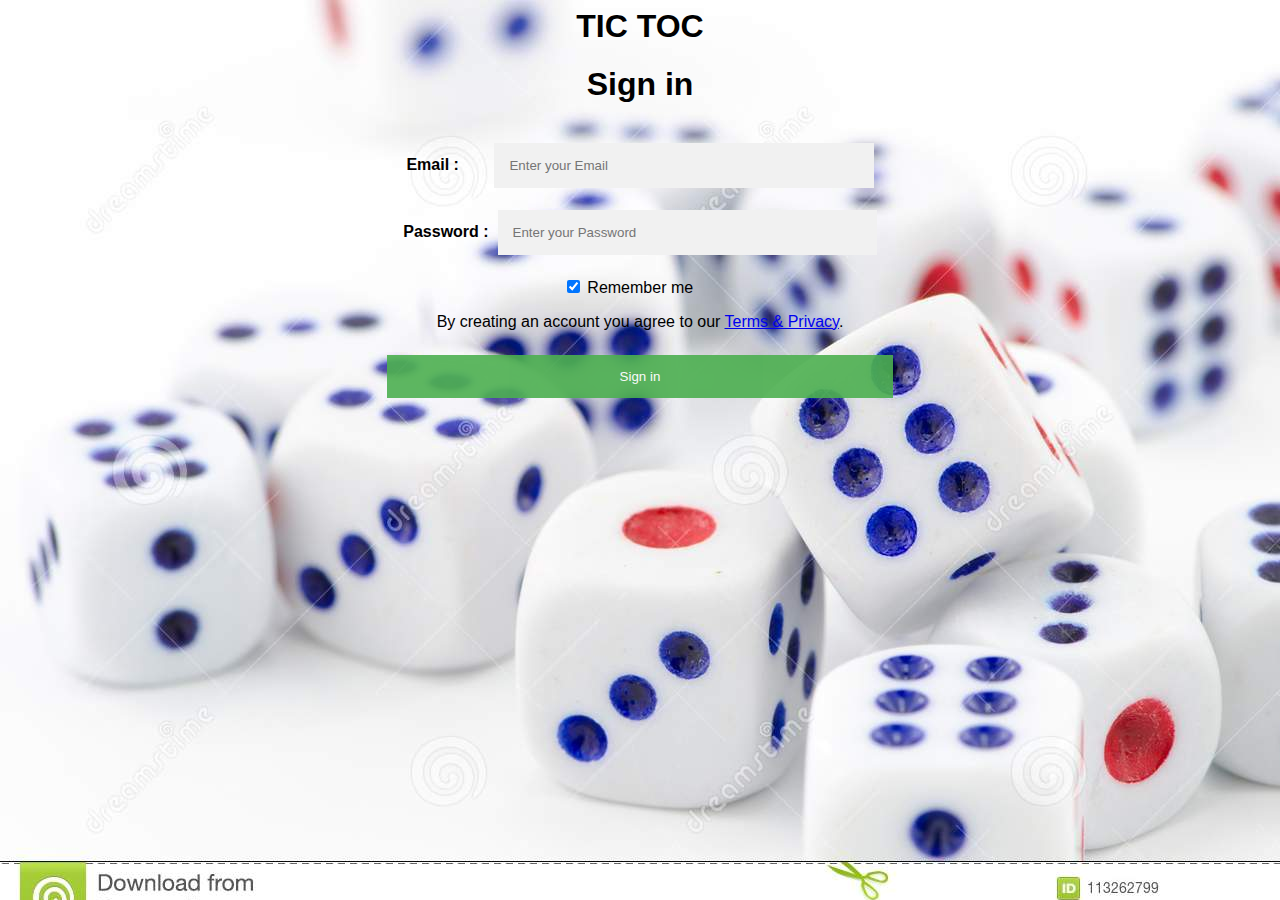
<file: ankit/index.html>
<html>
<head>
<title>sign in</title>
<style>
body{
background-image: url("game.png");
}
	</style>

<link rel="stylesheet" type="text/css" href="Login.css">
<script src="http://ajax.googleapis.com/ajax/libs/jquery/1.11.1/jquery.min.js"></script>
 <script>

function call(){
    debugger;
       var Email = document.getElementById("Email").value;
        var Pass = document.getElementById("Pass").value;
        localStorage.setItem("Email",Email.value);
        localStorage.setItem("Pass",Pass.value);
        console.log(localStorage.getItem("Username"));
        console.log(localStorage.getItem("Password"));
        $.ajax({
            
                    
                    type:'GET',
                
            url: 'http://localhost:54411//api/Ticgames',
            success:function(res){
          // var getemail =res.User_Name;
         // var getpwd =res.Password;
                
                if(Email.value == res.Email){
                    if(Pass.value == res.Pass){
                        alert("successfully login")
                        window.location.href  = "Tac1.html";
                           
                        
                }
    
}
        }
               });
}
     
               
    </script>

</head>
<body>

<center>
<h1><b>TIC TOC </b></h1>
<h1><b>Sign in</b></h1>
<br>
<b>Email              :&nbsp;&nbsp;&nbsp;&nbsp;&nbsp;&nbsp;&nbsp;&nbsp;<input type="email" placeholder="Enter your Email" id="Email"/><br></b>
<b>Password           :&nbsp;&nbsp;<input type="Password" placeholder="Enter your Password" id="Pass"/><br></b>

<input type="checkbox" checked="checked" name="remember" style="margin-left:-20px;"> Remember me </input><br>
<p>By creating an account you agree to our <a href="#">Terms & Privacy</a>.</p>
         <button type="submit" class="dropdown" onclick="call()">Sign in</button>
  
    </body>
</html>
</file>
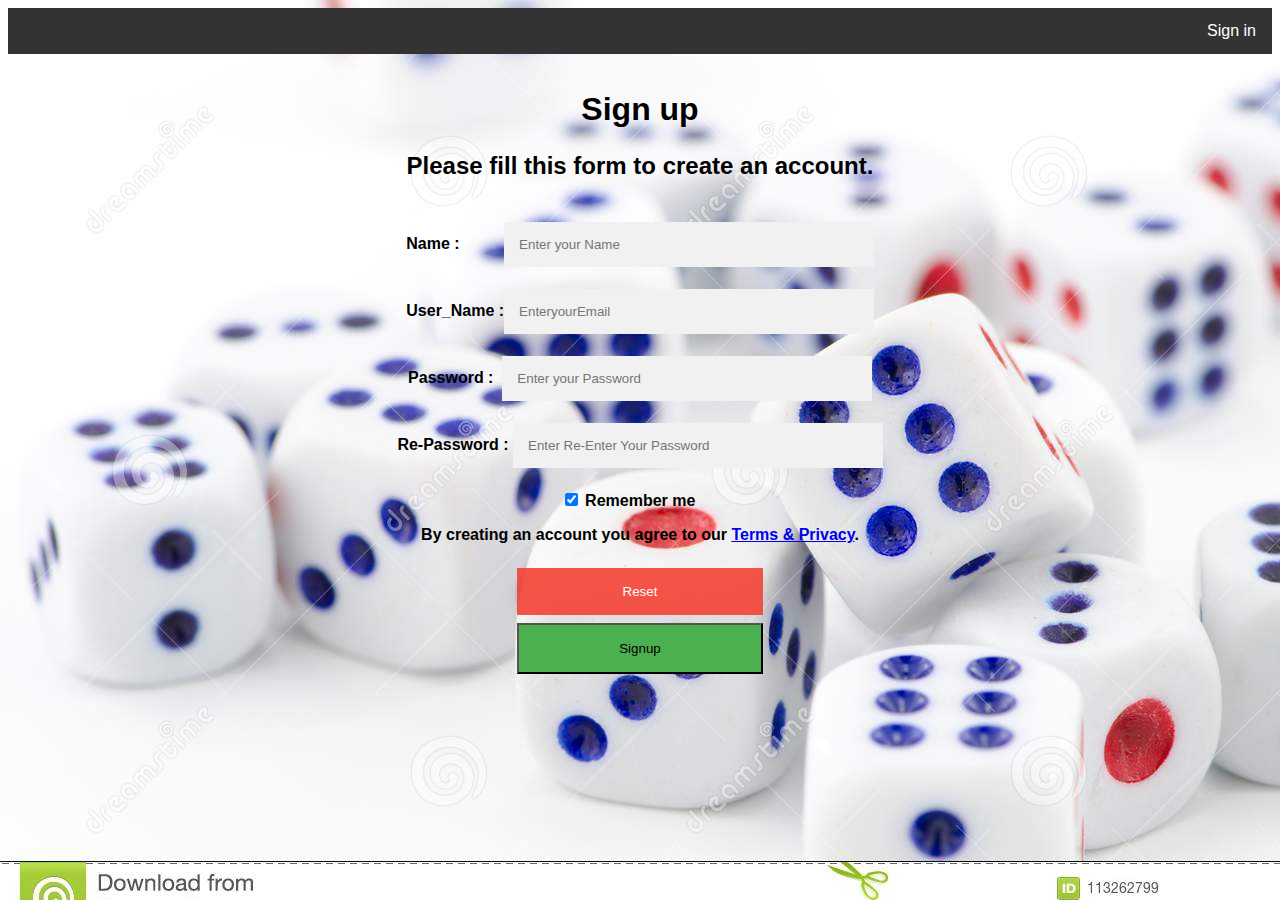
<file: ankit/ankitdetail page.html>
<html>
    <head>
        <title>sign up Page</title>
        <style>
            body{
                background-image: url("game.png");
            }
        </style>

        <link rel="stylesheet" type="text/css" href="ankitdetail.css">
        
        <script src="http://ajax.googleapis.com/ajax/libs/jquery/1.11.1/jquery.min.js">
 
 
  src="https://code.jquery.com/jquery-3.3.1.js"
  integrity="sha256-2Kok7MbOyxpgUVvAk/HJ2jigOSYS2auK4Pfzbm7uH60="
  crossorigin="anonymous">
       
        </script>
                
                <script>
            function call(){
                debugger;
    
                var user=document.getElementById("user").value;
                var pass=document.getElementById("pass").value;
           //     var repass=document.getElementById("repass").value;

                var signupData={
                    
                    "Email":user,
                    "Pass":pass,
              /* "Re-password":repass,*/

                }

                $.ajax({

                    url:"http://localhost:54411//api/Ticgames",
                    data:signupData,
                    type:'post',
                    dataType:'json',
                    success:function(res){
                        console.log(res);
                       window.location="index.html"
                        alert("Player details has been created");
                    }
                });
            }
        </script>
    </head>
    <body>


        <form>
            <div class="header">
                <div class="navbar">
                    <a href="index.html">Sign in</a>
                    
                </div>
            </div>
            <div class ="container">

                <center>
                    <b>
                        <h1><b>Sign up</b></h1>
                        <h2><p>Please fill this form to create an account.</p></h2>
                        <br>
                        Name          :&nbsp;&nbsp;&nbsp;&nbsp;&nbsp;&nbsp;&nbsp;&nbsp;&nbsp;&nbsp;<input type="text" placeholder="Enter your Name" Id="name"><br>
                        User_Name     :<input type="email" placeholder="EnteryourEmail" Id="user"><br>
                        Password      :&nbsp;&nbsp;<input type="Password" placeholder="Enter your Password" Id="pass"><br>
                        Re-Password   : <input type="Password" Id="repass" placeholder="Enter Re-Enter Your Password"><br> 

                        <input type="checkbox" checked="checked" name="remember" style="margin-left:-20px;" id=""> Remember me<br>
                    <p>By creating an account you agree to our <a href="#">Terms & Privacy</a>.</p>
                    <div class="clearfix">
                        <button type="button" class="Cancel">Reset</button><br>
                        <input type="button" value="Signup" name="submit" class="signupbtn" onclick="call()">
                    </div>

                    </b>

                </center>
            </div>

        </form>

    </body>
</html>
</file>
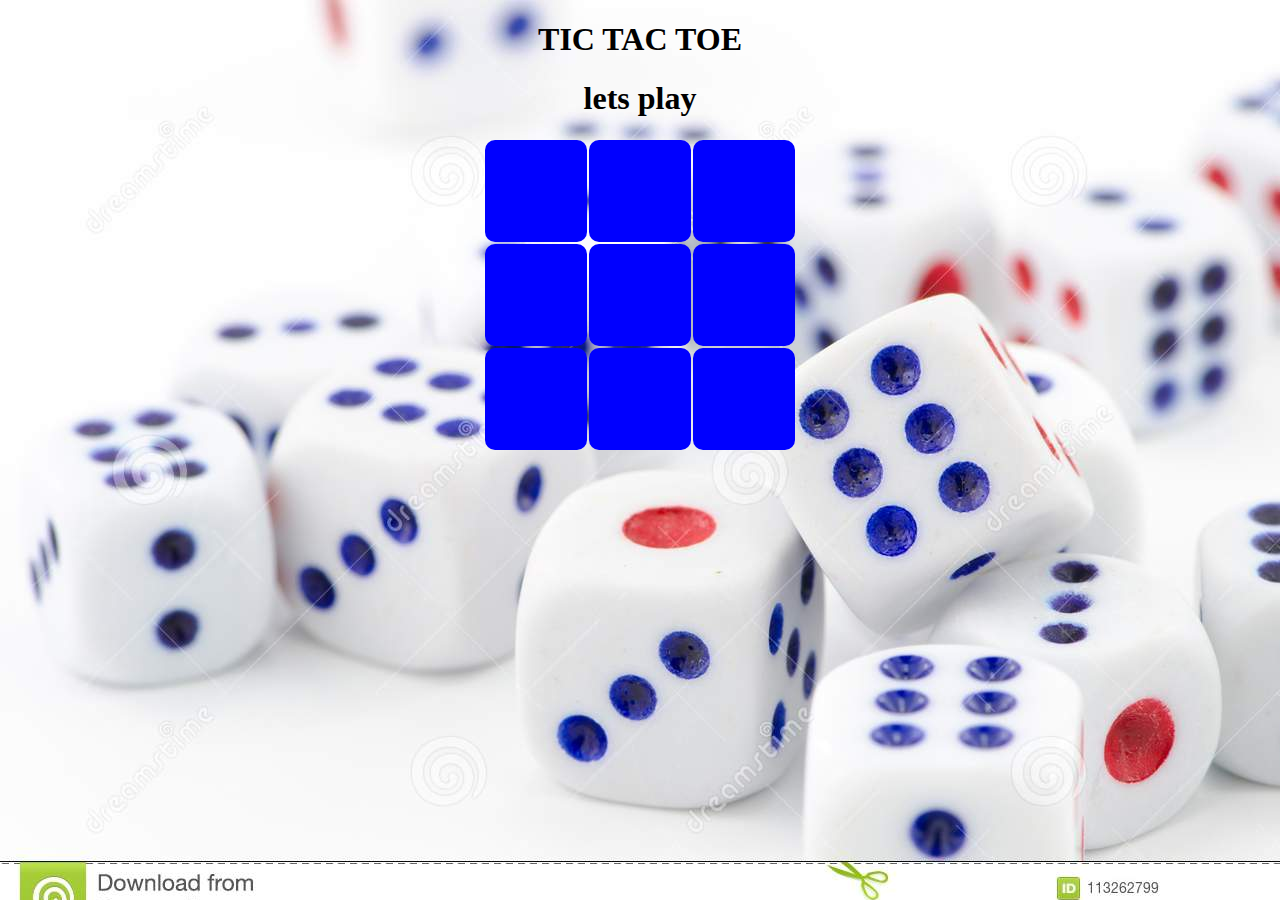
<file: ankit/Tac1.html>
<!DOCTYPE html>
<head>
   
    <title>TIC TAC TOE</title>
    <link rel="stylesheet" href="Tac1.css">   
</head>
<body>
    
        <h1><center>TIC TAC TOE</center></h1>
        <h1 id="player"><center>lets play</center></h1>
        
<table >
     
    <tr>
        <td id="r1" onclick="printx('1')"></td>
        <td id="r2" onclick="printx('2')"></td>
        <td id="r3" onclick="printx('3')"></td>
    </tr>
    <tr  >
        <td id="r4" onclick="printx('4')"></td>
        <td id="r5" onclick="printx('5')"></td>
        <td id="r6" onclick="printx('6')"></td>
    </tr>
     <tr>
        <td id="r7" onclick="printx('7')"></td>
        <td id="r8" onclick="printx('8')"></td>
        <td id="r9" onclick="printx('9')"></td>
    </tr>
    
</table>

<script src="Tac1.js"></script>
</body>
</file>
<file: ankit/Login.css>
<html>
<style>
body{
	
    }


  input[type=text], input[type=password] ,input[type=email]{
  width: 30%;
  padding: 15px;
  margin: 5px 0 22px 0;
  display: inline-block;
  border: none;
  background: #f1f1f1;
  margin-top:0px;
  text-align:left;
}




/* Set a style for all buttons */
button {
  background-color: #4CAF50;
  color: white;
  padding: 14px 20px;
  margin: 8px 0;
  border: none;
  cursor: pointer;
  width: 40%;
  opacity: 0.9;
}

button:hover {
  opacity:1;
}

/* Extra styles for the cancel button */
.cancel {
 float:auto;
  padding: 10px 10px;
  background-color: #f44336;
}

/* Float cancel and signup buttons and add an equal width */
.cancel, .signupbtn {
  width: 30%;
  padding:16px;
}

/* Add padding to container elements */
.container {
  padding: 16px;

}
body {
  font-family: Arial, Helvetica, sans-serif;
}

/* Change styles for cancel button and signup button on extra small screens */
@media screen and (max-width: 200px) {
  .cancel, .signupbtn {
    width: 50%;
  }
}
</file>
<file: ankit/ankitdetail.css>
<html>
<style>
body{
	
    }
* {box-sizing: border-box}


  input[type=text], input[type=password] ,input[type=email]{
  width: 30%;
  padding: 15px;
  margin: 5px 0 22px 0;
  display: inline-block;
  border: none;
  background: #f1f1f1;
  margin-top:0px;
  text-align:left;
}



hr {
  border: 1px solid #f1f1f1;
  margin-bottom: 25px;
}

/* Set a style for all buttons */
button  {
  background-color: #4CAF50;
  color: white;
  padding: 14px 20px;
  margin: 8px 0;
  border: none;
  cursor: pointer;
  width: 100%;
  opacity: 0.9;
}

button:hover {
  opacity:1;
}

/* Extra styles for the cancel button */
.cancel {
 float:auto;
  padding: 10px 10px;
  background-color: #f44336;
  cursor:pointer;
}

.signupbtn {
 float:auto;
  padding: 10px 10px;
  background-color: #4CAF50;
  cursor:pointer;
}

/* Float cancel and signup buttons and add an equal width */
.cancel, .signupbtn {
  width: 20%;
  padding:16px;
}

/* Add padding to container elements */
.container {
  padding: 16px;

}
body {
  font-family: Arial, Helvetica, sans-serif;
}

.navbar {
  overflow: hidden;
  background-color: #333;
}

.navbar a {
  float: right;
  font-size: 16px;
  color: white;
  text-align: center;
  padding: 14px 16px;
  text-decoration: none;

}



.navbar a:hover, .dropdown:hover .dropbtn {
  background-color: red;
}


/* Change styles for cancel button and signup button on extra small screens */
@media screen and (max-width: 200px) {
  .cancel, .signupbtn {
    width: 50%;
  }
}
</file>
<file: ankit/Tac1.css>
td{
    width:100px;
    height: 100px;
   background: blue;
   font-size: 40px;
   text-align: center;
   border-radius: 10px ;
}
table{
    margin: 20px auto;
    border-radius: 10px;
    color: white;
}
tr td:hover { 
  background: green; 
  cursor: pointer; 
}
body{
    background:orange;
    background-image: url("game.png");
}
</file>
